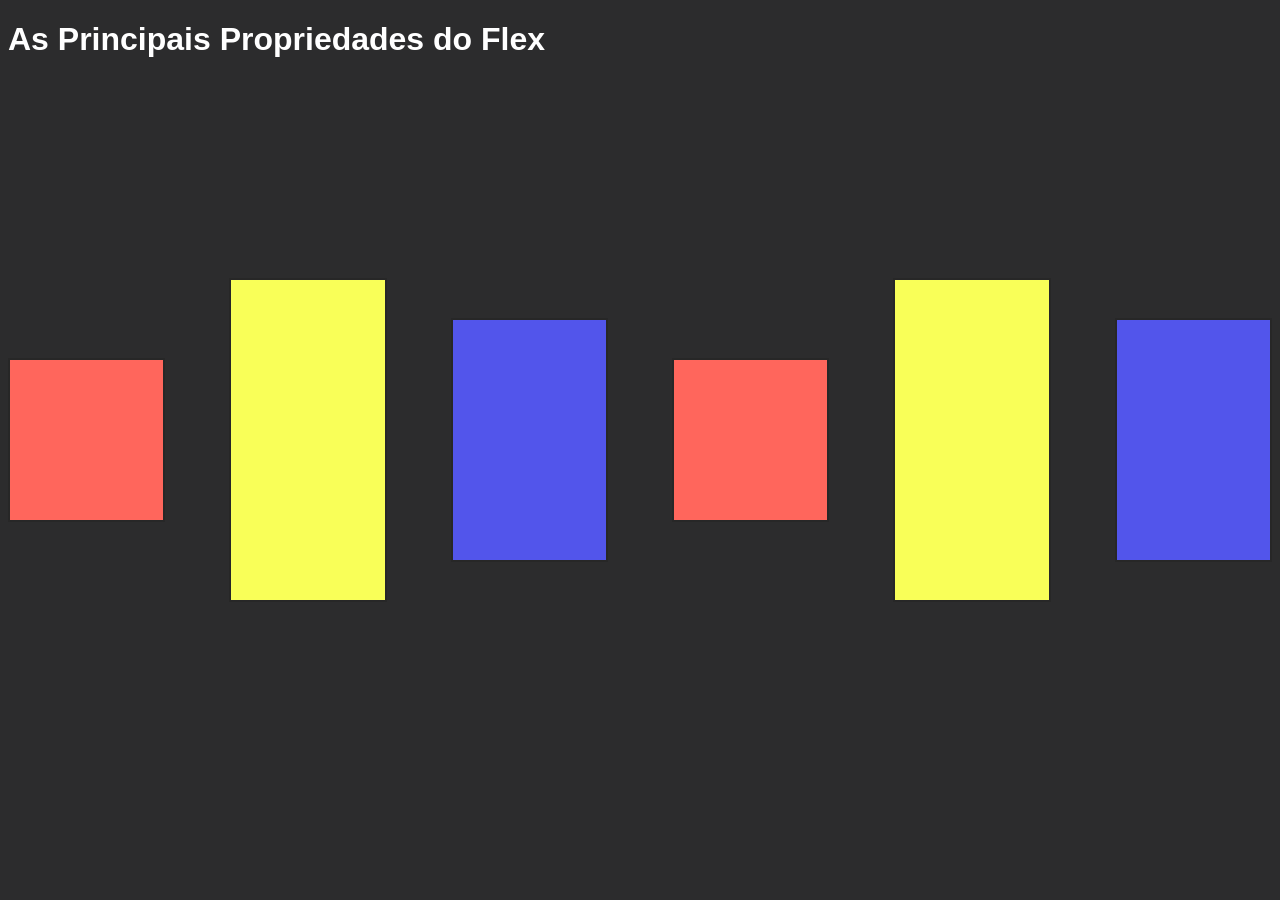
<file: 01-flexbox/index.html>
<!DOCTYPE html><html lang="en">
<head>
  <meta charset="UTF-8">
  <meta name="viewport" content="width=device-width, initial-scale=1.0">
  <title>As Principais Propriedades do Flex</title>
  <link rel="stylesheet" href="style.css">
</head>
<body>
  <main>
    <h1>As Principais Propriedades do Flex</h1>

    <div class="flex-container">
      <div class="box red flex-item"></div>
      <div class="box yellow flex-item"></div>
      <div class="box blue flex-item"></div>
      <div class="box red flex-item"></div>
      <div class="box yellow flex-item"></div>
      <div class="box blue flex-item"></div>
    </div>
  </main>
</body>
</html>
</file>
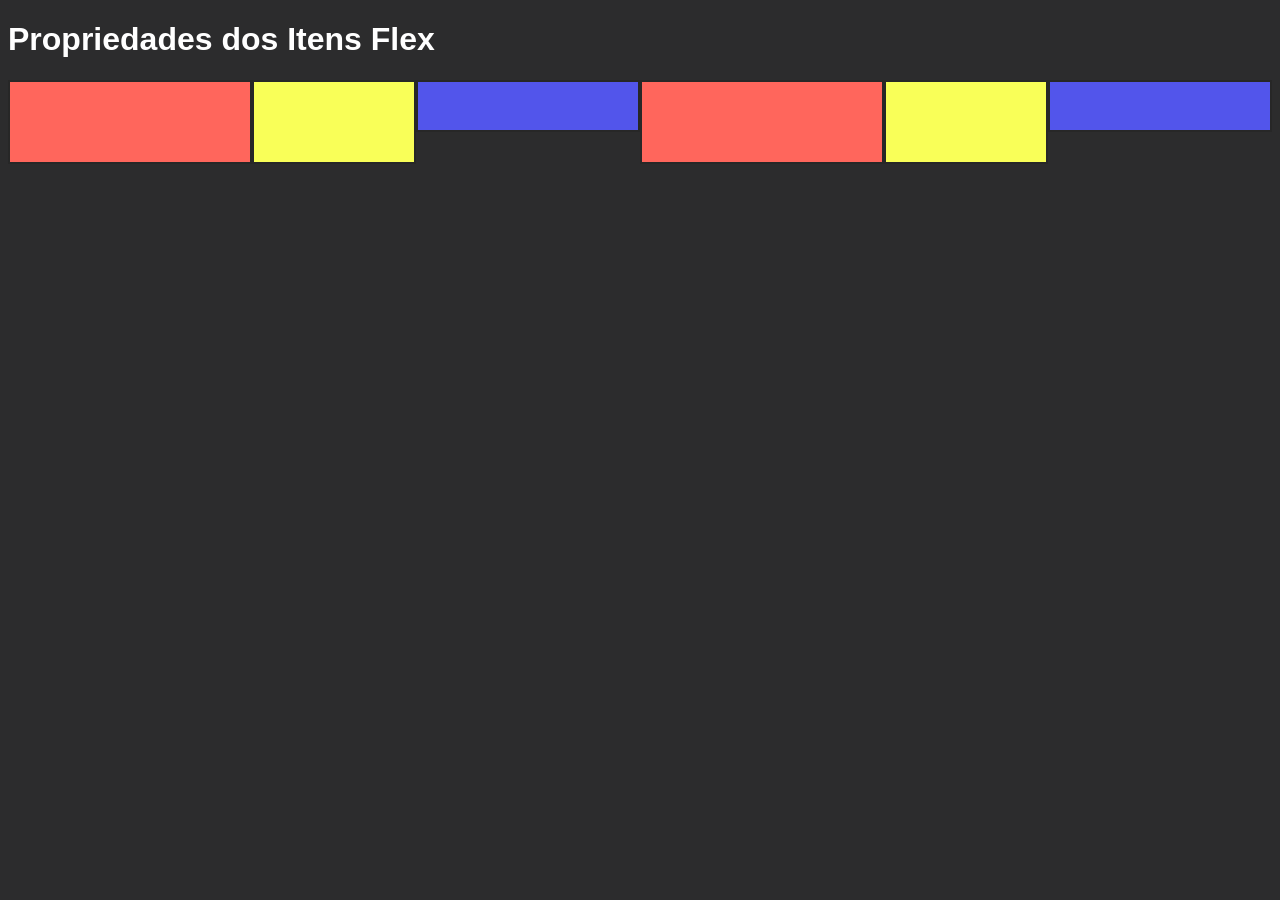
<file: 03-flex-items/index.html>
<!DOCTYPE html><html lang="en">

<head>
  <meta charset="UTF-8">
  <meta name="viewport" content="width=device-width, initial-scale=1.0">
  <title>Propriedades dos Itens Flex</title>
  <link rel="stylesheet" href="style.css">
</head>

<body>
  <main>
    <h1>Propriedades dos Itens Flex</h1>

    <div class="flex-container">
      <div class="box red flex-item"></div>
      <div class="box yellow flex-item"></div>
      <div class="box blue flex-item"></div>
      <div class="box red flex-item"></div>
      <div class="box yellow flex-item"></div>
      <div class="box blue flex-item"></div>
    </div>
  </main>
</body>

</html>
</file>
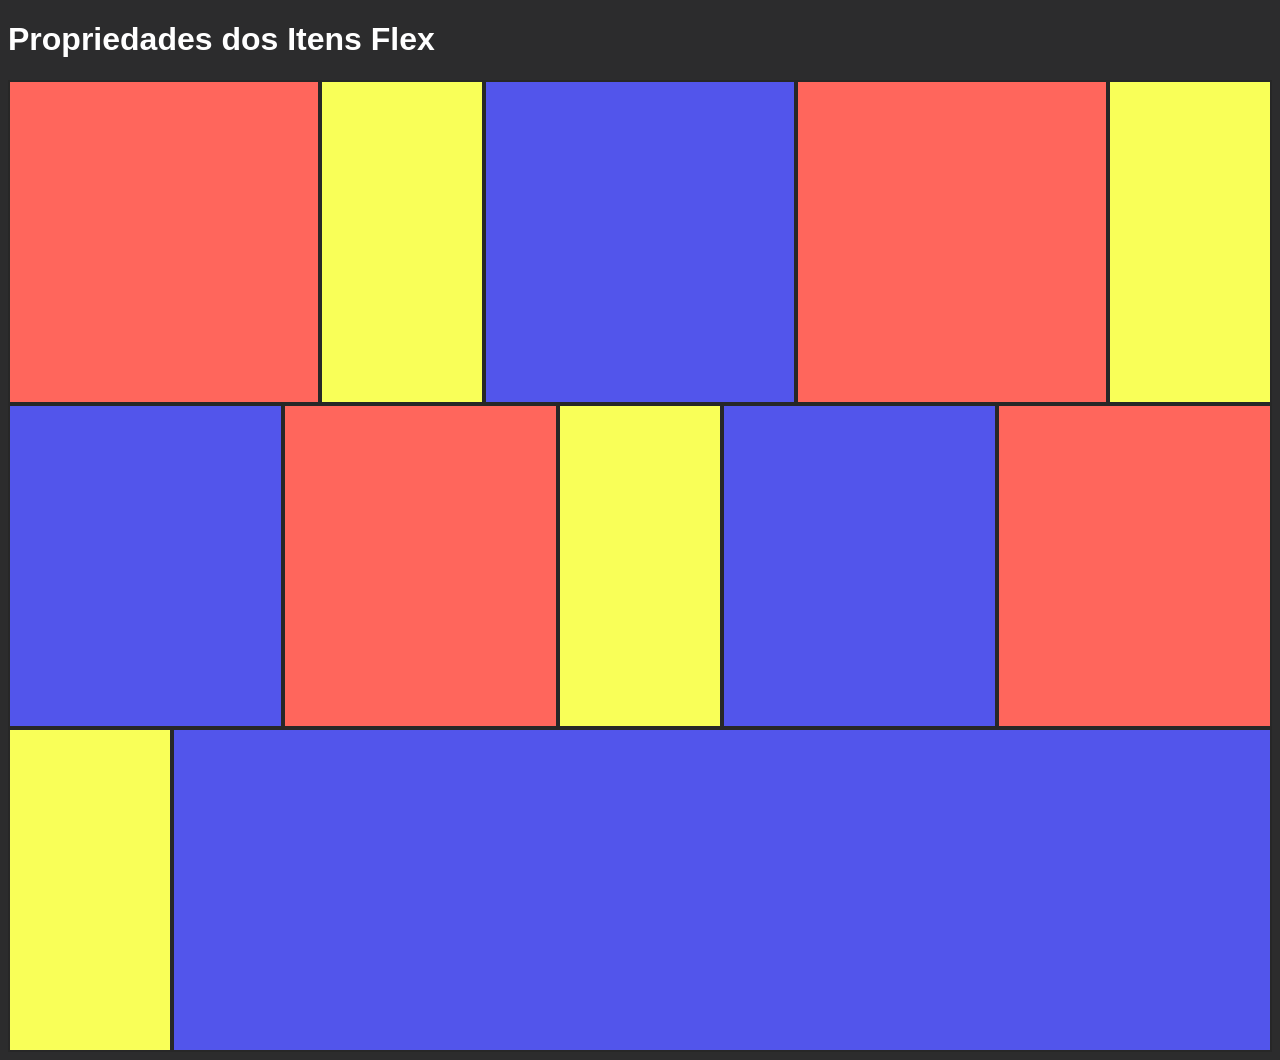
<file: 04-flex-wrap/index.html>
<!DOCTYPE html><html lang="en">

<head>
  <meta charset="UTF-8">
  <meta name="viewport" content="width=device-width, initial-scale=1.0">
  <title>Propriedades dos Itens Flex</title>
  <link rel="stylesheet" href="style.css">
</head>

<body>
  <main>
    <h1>Propriedades dos Itens Flex</h1>

    <div class="flex-container">
      <div class="box red flex-item"></div>
      <div class="box yellow flex-item"></div>
      <div class="box blue flex-item"></div>
      <div class="box red flex-item"></div>
      <div class="box yellow flex-item"></div>
      <div class="box blue flex-item"></div>
      <div class="box red flex-item"></div>
      <div class="box yellow flex-item"></div>
      <div class="box blue flex-item"></div>
      <div class="box red flex-item"></div>
      <div class="box yellow flex-item"></div>
      <div class="box blue flex-item"></div>
    </div>
  </main>
</body>

</html>
</file>
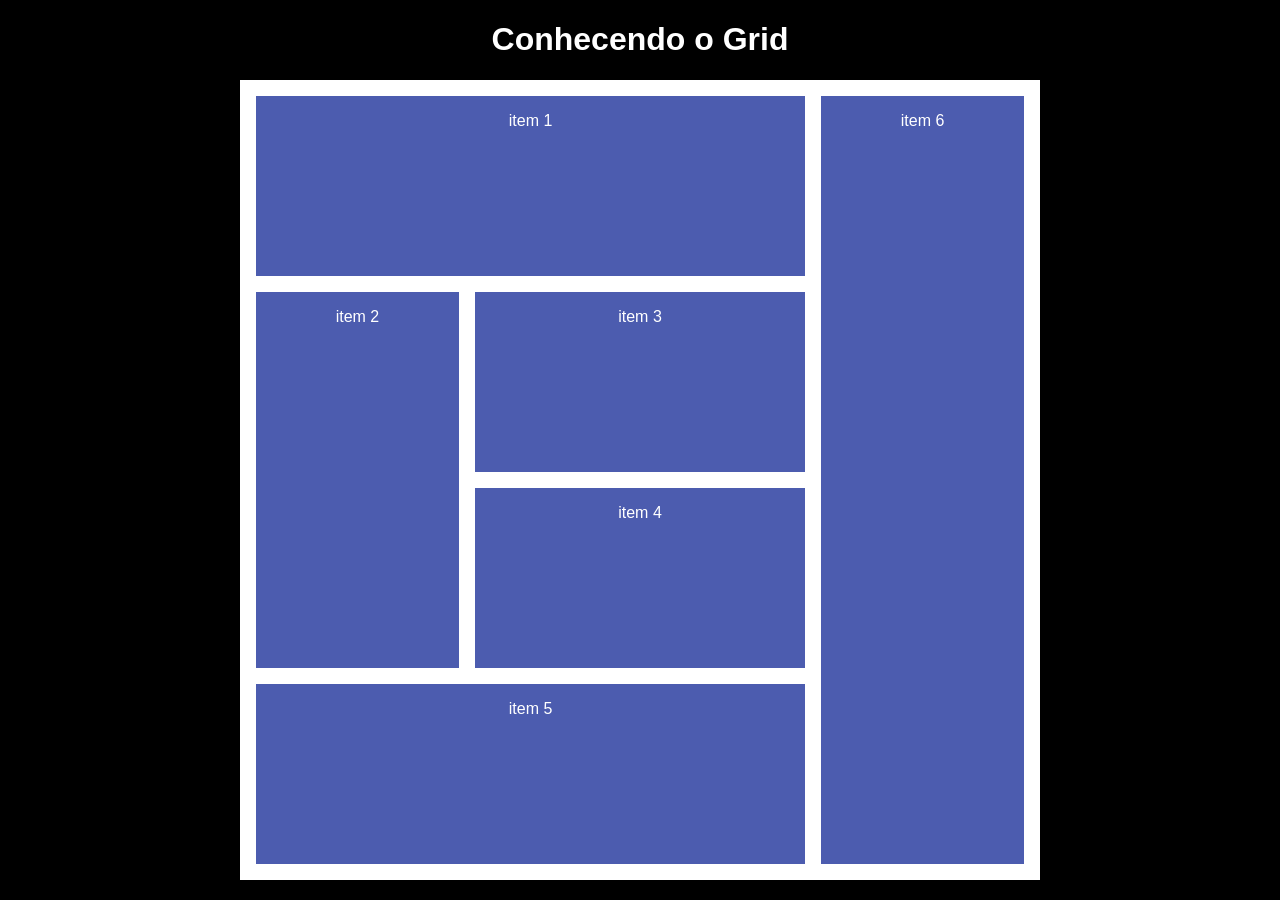
<file: 06-grid/index.html>
<!DOCTYPE html>
<html lang="en">
<head>
    <meta charset="UTF-8">
    <meta name="viewport" content="width=device-width, initial-scale=1.0">
    <title>Conhecendo o Grid</title>
    <link rel="stylesheet" href="style.css">
</head>
<body>
    <h1>Conhecendo o Grid</h1>

    <div class="grid-container">
        <div class="item item1">item 1</div>
        <div class="item item2">item 2</div>
        <div class="item item3">item 3</div>
        <div class="item item4">item 4</div>
        <div class="item item5">item 5</div>
        <div class="item item6">item 6</div>
    </div>
</body>
</html>
</file>
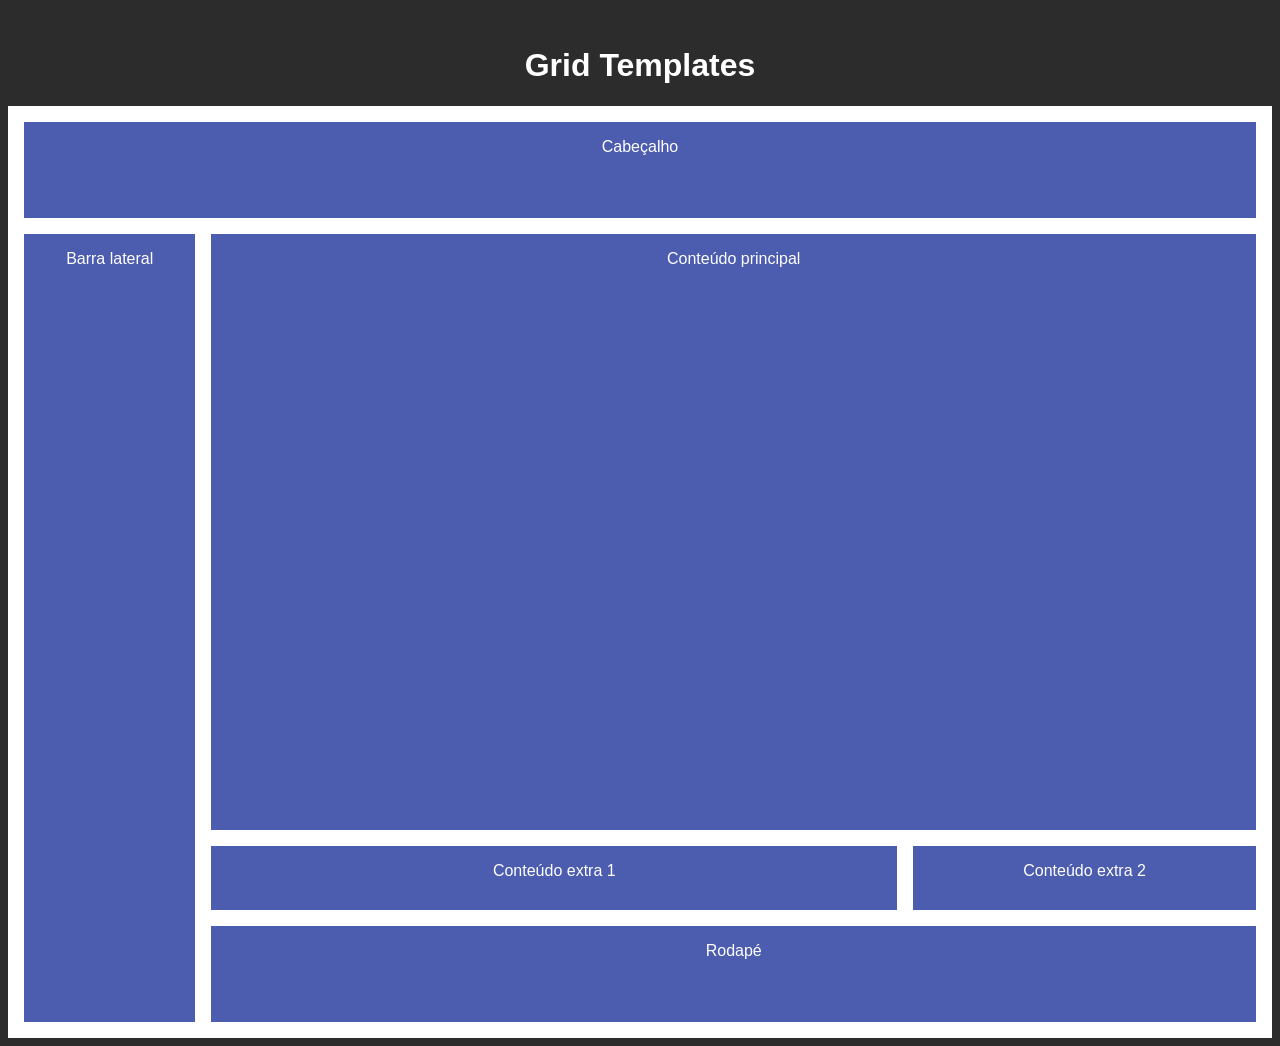
<file: 07-grid-template/index.html>
​<!DOCTYPE html><html lang="en">

<head>
  <meta charset="UTF-8">
  <meta name="viewport" content="width=device-width, initial-scale=1.0">
  <title>Grid Templates</title>
  <link rel="stylesheet" href="style.css">
</head>

<body>
  <h1>Grid Templates</h1>

  <div class="grid-container">
    <div class="grid-item header">Cabeçalho</div>
    <div class="grid-item sidebar">Barra lateral</div>
    <div class="grid-item main">Conteúdo principal</div>
    <div class="grid-item extra">Conteúdo extra 1</div>
    <div class="grid-item extra">Conteúdo extra 2</div>
    <div class="grid-item footer">Rodapé</div>
  </div>
</body>

</html>
</file>
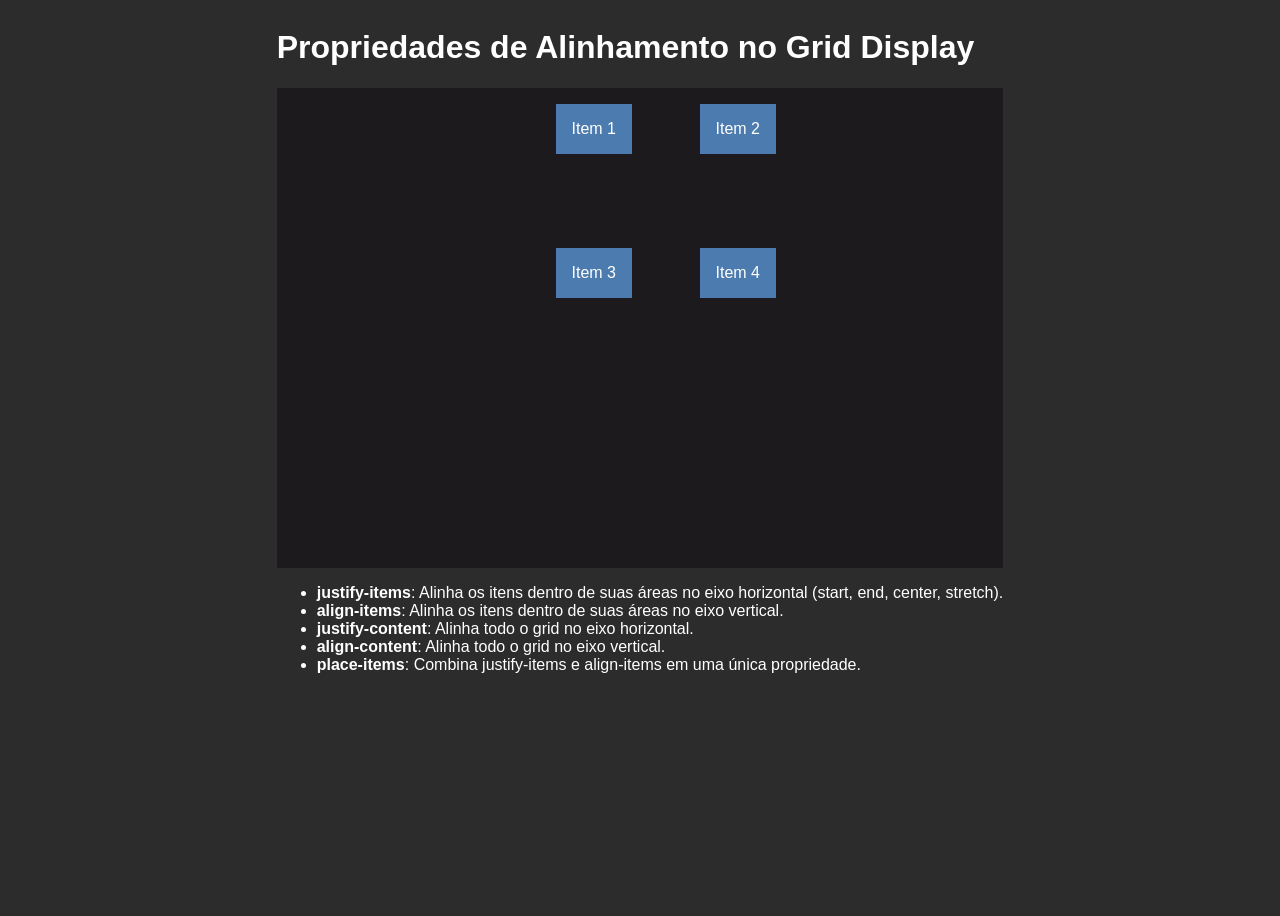
<file: 08-alinhamento-no-grid/index.html>
<!DOCTYPE html><html lang="en">

<head>
  <meta charset="UTF-8">
  <meta name="viewport" content="width=device-width, initial-scale=1.0">
  <title>Alinhamneto no Grid</title>
  <link rel="stylesheet" href="style.css">
</head>

<body>
  <h1>Propriedades de Alinhamento no Grid Display</h1>

  <section class="grid-container">
    <div class="grid-item">Item 1</div>
    <div class="grid-item">Item 2</div>
    <div class="grid-item">Item 3</div>
    <div class="grid-item">Item 4</div>
  </section>

  <section>
    <ul>
      <li><strong>justify-items</strong>: Alinha os itens dentro de suas áreas no eixo horizontal (start, end, center,
        stretch).</li>
      <li><strong>align-items</strong>: Alinha os itens dentro de suas áreas no eixo vertical.</li>
      <li><strong>justify-content</strong>: Alinha todo o grid no eixo horizontal.</li>
      <li><strong>align-content</strong>: Alinha todo o grid no eixo vertical.</li>
      <li><strong>place-items</strong>: Combina justify-items e align-items em uma única propriedade.</li>
    </ul>
  </section>
</body>

</html>
</file>
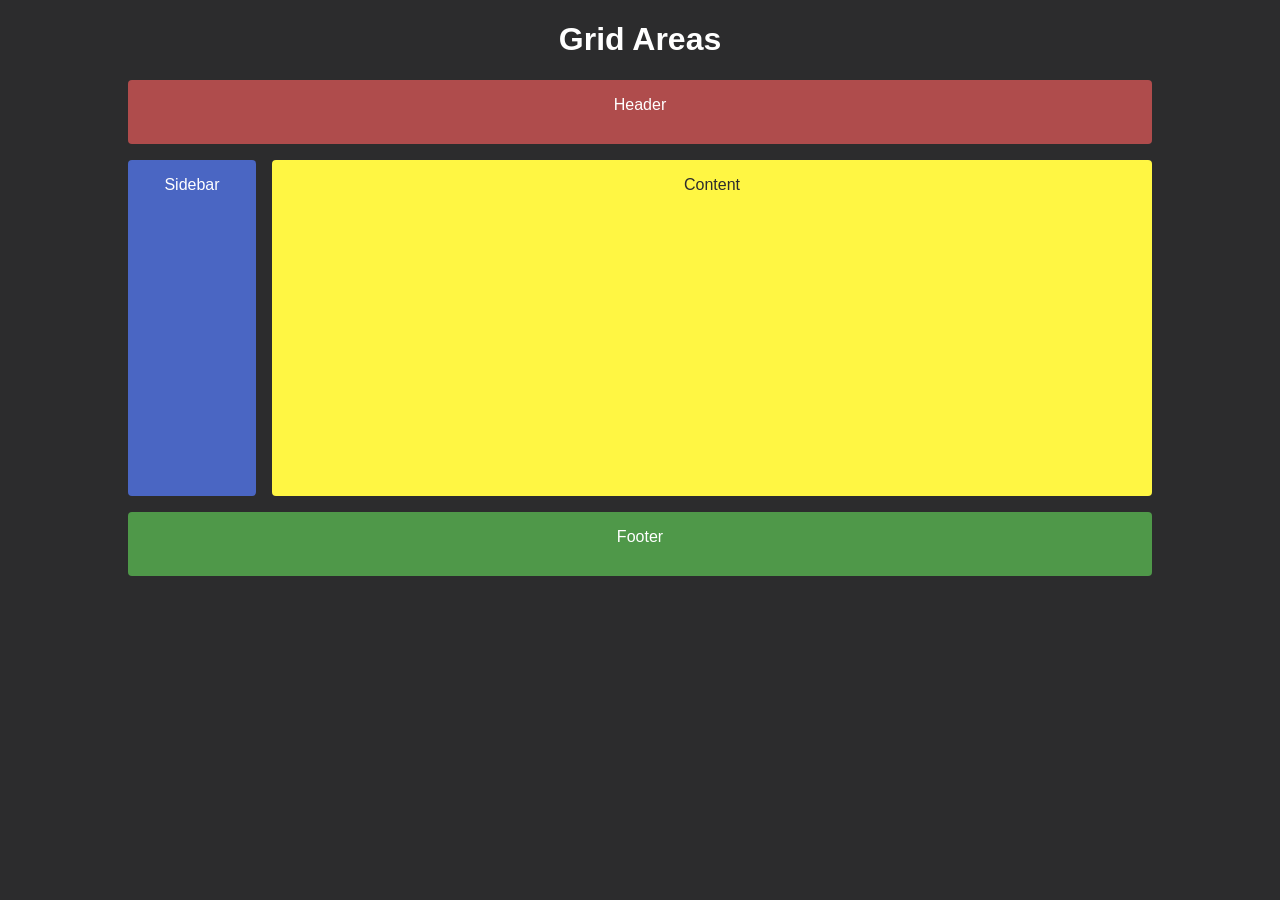
<file: 09-grid-area/index.html>
<!DOCTYPE html><html lang="en">

<head>
  <meta charset="UTF-8">
  <meta name="viewport" content="width=device-width, initial-scale=1.0">
  <title>Grid Areas</title>
  <link rel="stylesheet" href="style.css">
</head>

<body>
  <h1>Grid Areas</h1>

  <section class="grid-container">
    <div class="item header">Header</div>
    <div class="item sidebar">Sidebar</div>
    <div class="item content">Content</div>
    <div class="item footer">Footer</div>
  </section>
</body>

</html>
</file>
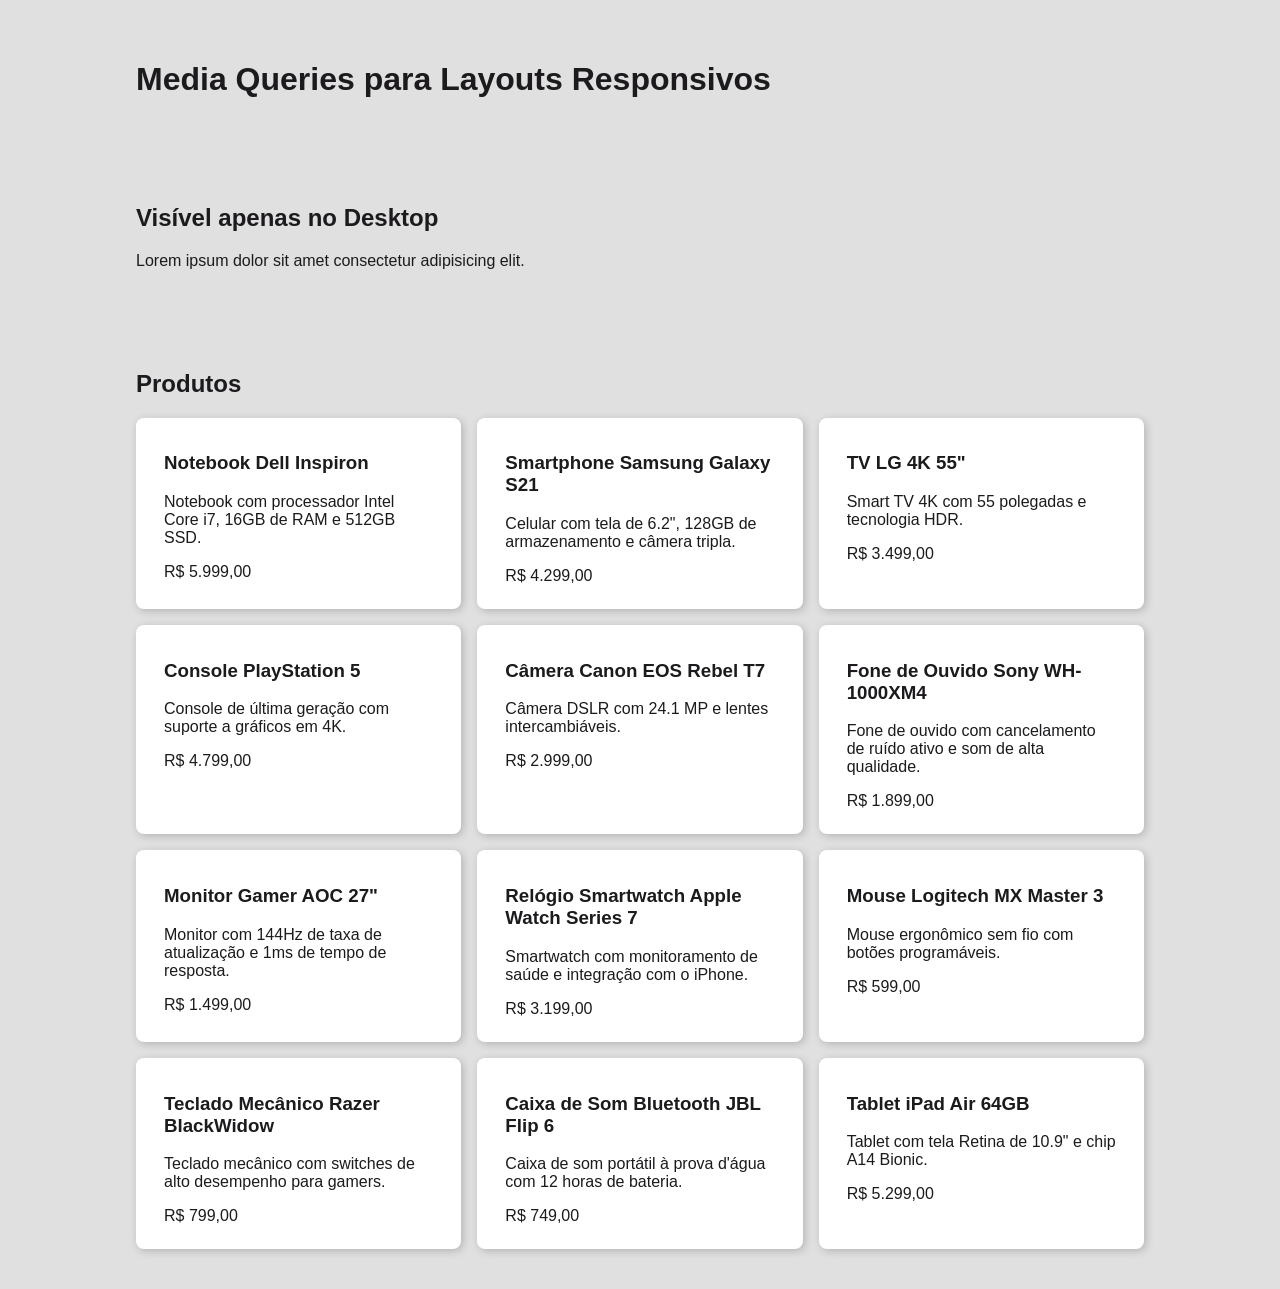
<file: 11-media-queries/index.html>
<!DOCTYPE html><html lang="en">

<head>
  <meta charset="UTF-8">
  <meta name="viewport" content="width=device-width, initial-scale=1.0">
  <title>Media Queries para Layouts Responsivos</title>
  <link rel="stylesheet" href="style.css">
</head>

<body>
  <header>
    <h1>Media Queries para Layouts Responsivos</h1>
  </header>

  <section class="desktop-only">
    <h2>Visível apenas no Desktop</h2>
    <p>Lorem ipsum dolor sit amet consectetur adipisicing elit.</p>
  </section>

  <section class="mobile-only">
    <h2>Visível apenas no Mobile</h2>
    <p>Tenetur beatae amet deleniti odio illo molestiae magnam alias ducimus fugiat!</p>
  </section>

  <section>
    <h2>Produtos</h2>

    <div class="products">

      <div class="product">
        <h3>Notebook Dell Inspiron</h3>
        <p>Notebook com processador Intel Core i7, 16GB de RAM e 512GB SSD.</p>
        <div>R$ 5.999,00</div>
      </div>

      <div class="product">
        <h3>Smartphone Samsung Galaxy S21</h3>
        <p>Celular com tela de 6.2", 128GB de armazenamento e câmera tripla.</p>
        <div>R$ 4.299,00</div>
      </div>

      <div class="product">
        <h3>TV LG 4K 55"</h3>
        <p>Smart TV 4K com 55 polegadas e tecnologia HDR.</p>
        <div>R$ 3.499,00</div>
      </div>

      <div class="product">
        <h3>Console PlayStation 5</h3>
        <p>Console de última geração com suporte a gráficos em 4K.</p>
        <div>R$ 4.799,00</div>
      </div>

      <div class="product">
        <h3>Câmera Canon EOS Rebel T7</h3>
        <p>Câmera DSLR com 24.1 MP e lentes intercambiáveis.</p>
        <div>R$ 2.999,00</div>
      </div>

      <div class="product">
        <h3>Fone de Ouvido Sony WH-1000XM4</h3>
        <p>Fone de ouvido com cancelamento de ruído ativo e som de alta qualidade.</p>
        <div>R$ 1.899,00</div>
      </div>

      <div class="product">
        <h3>Monitor Gamer AOC 27"</h3>
        <p>Monitor com 144Hz de taxa de atualização e 1ms de tempo de resposta.</p>
        <div>R$ 1.499,00</div>
      </div>

      <div class="product">
        <h3>Relógio Smartwatch Apple Watch Series 7</h3>
        <p>Smartwatch com monitoramento de saúde e integração com o iPhone.</p>
        <div>R$ 3.199,00</div>
      </div>

      <div class="product">
        <h3>Mouse Logitech MX Master 3</h3>
        <p>Mouse ergonômico sem fio com botões programáveis.</p>
        <div>R$ 599,00</div>
      </div>

      <div class="product">
        <h3>Teclado Mecânico Razer BlackWidow</h3>
        <p>Teclado mecânico com switches de alto desempenho para gamers.</p>
        <div>R$ 799,00</div>
      </div>

      <div class="product">
        <h3>Caixa de Som Bluetooth JBL Flip 6</h3>
        <p>Caixa de som portátil à prova d'água com 12 horas de bateria.</p>
        <div>R$ 749,00</div>
      </div>

      <div class="product">
        <h3>Tablet iPad Air 64GB</h3>
        <p>Tablet com tela Retina de 10.9" e chip A14 Bionic.</p>
        <div>R$ 5.299,00</div>
      </div>

    </div>
  </section>

</body>

</html>
</file>
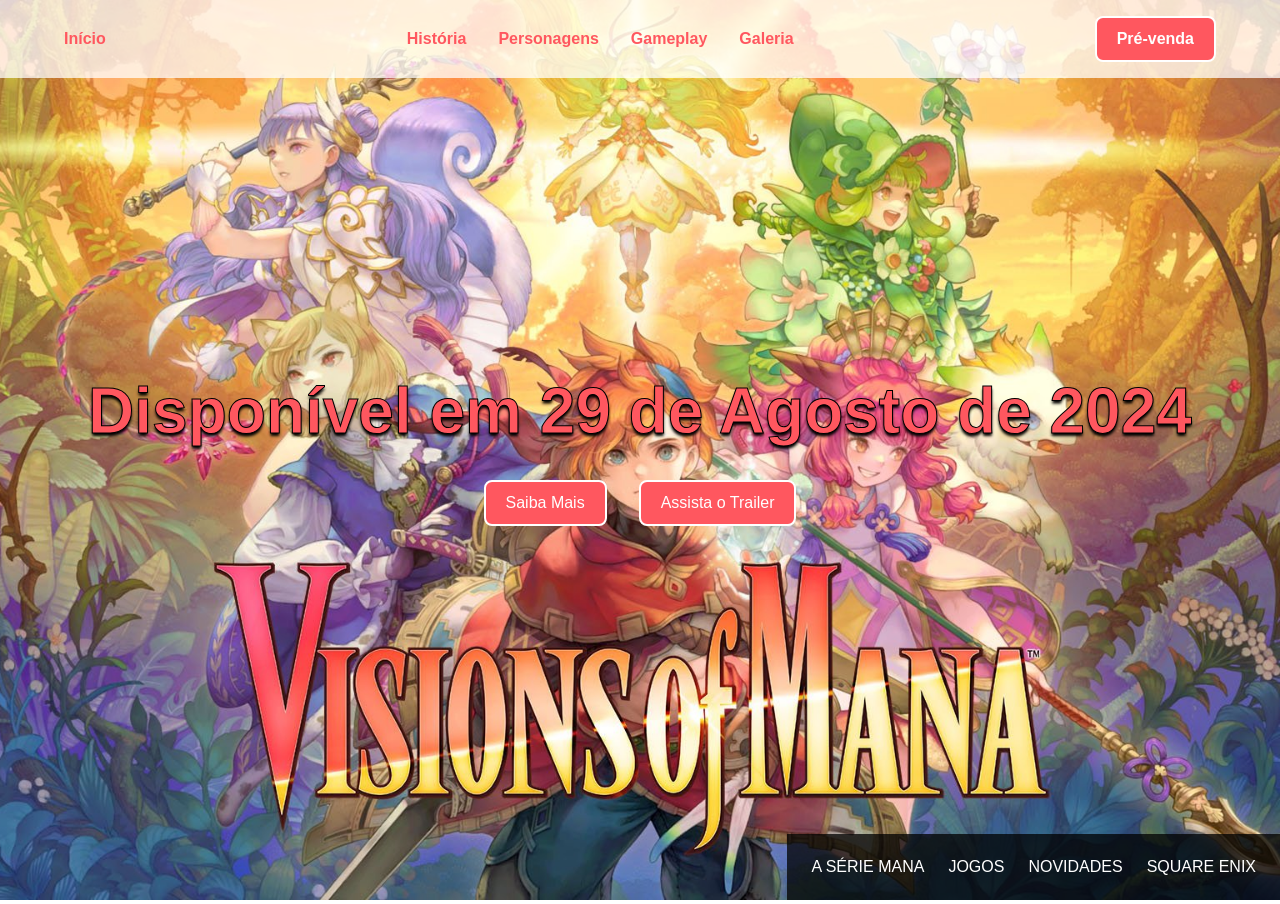
<file: exercicio-01/index.html>
<!DOCTYPE html>
<html lang="en">

<head>
  <meta charset="UTF-8">
  <meta name="viewport" content="width=device-width, initial-scale=1.0">
  <title>Visions of Mana</title>
  <link rel="stylesheet" href="style.css">
</head>

<body>
  <header>
    <a href="#">Início</a>
    <nav>
      <a href="#">História</a>
      <a href="#">Personagens</a>
      <a href="#">Gameplay</a>
      <a href="#">Galeria</a>
    </nav>
    <div class="call-to-action">
      <a href="#">Pré-venda</a>
    </div>
  </header>

  <main>
    <h2>Disponível em 29 de Agosto de 2024</h2>
    <div class="call-to-action">
      <a href="#">Saiba Mais</a>
      <a href="https://www.youtube.com/watch?v=9biJipMQ-9Y" target="_blank">Assista o Trailer</a>
    </div>
  </main>

  <img class="bg-img" src="images/1.jpg" alt="">


  <footer>
    <nav>
      <a href="#">Square Enix</a>
      <a href="#">Novidades</a>
      <a href="#">Jogos</a>
      <a href="#">A Série Mana</a>
    </nav>
  </footer>
</body>

</html>
</file>
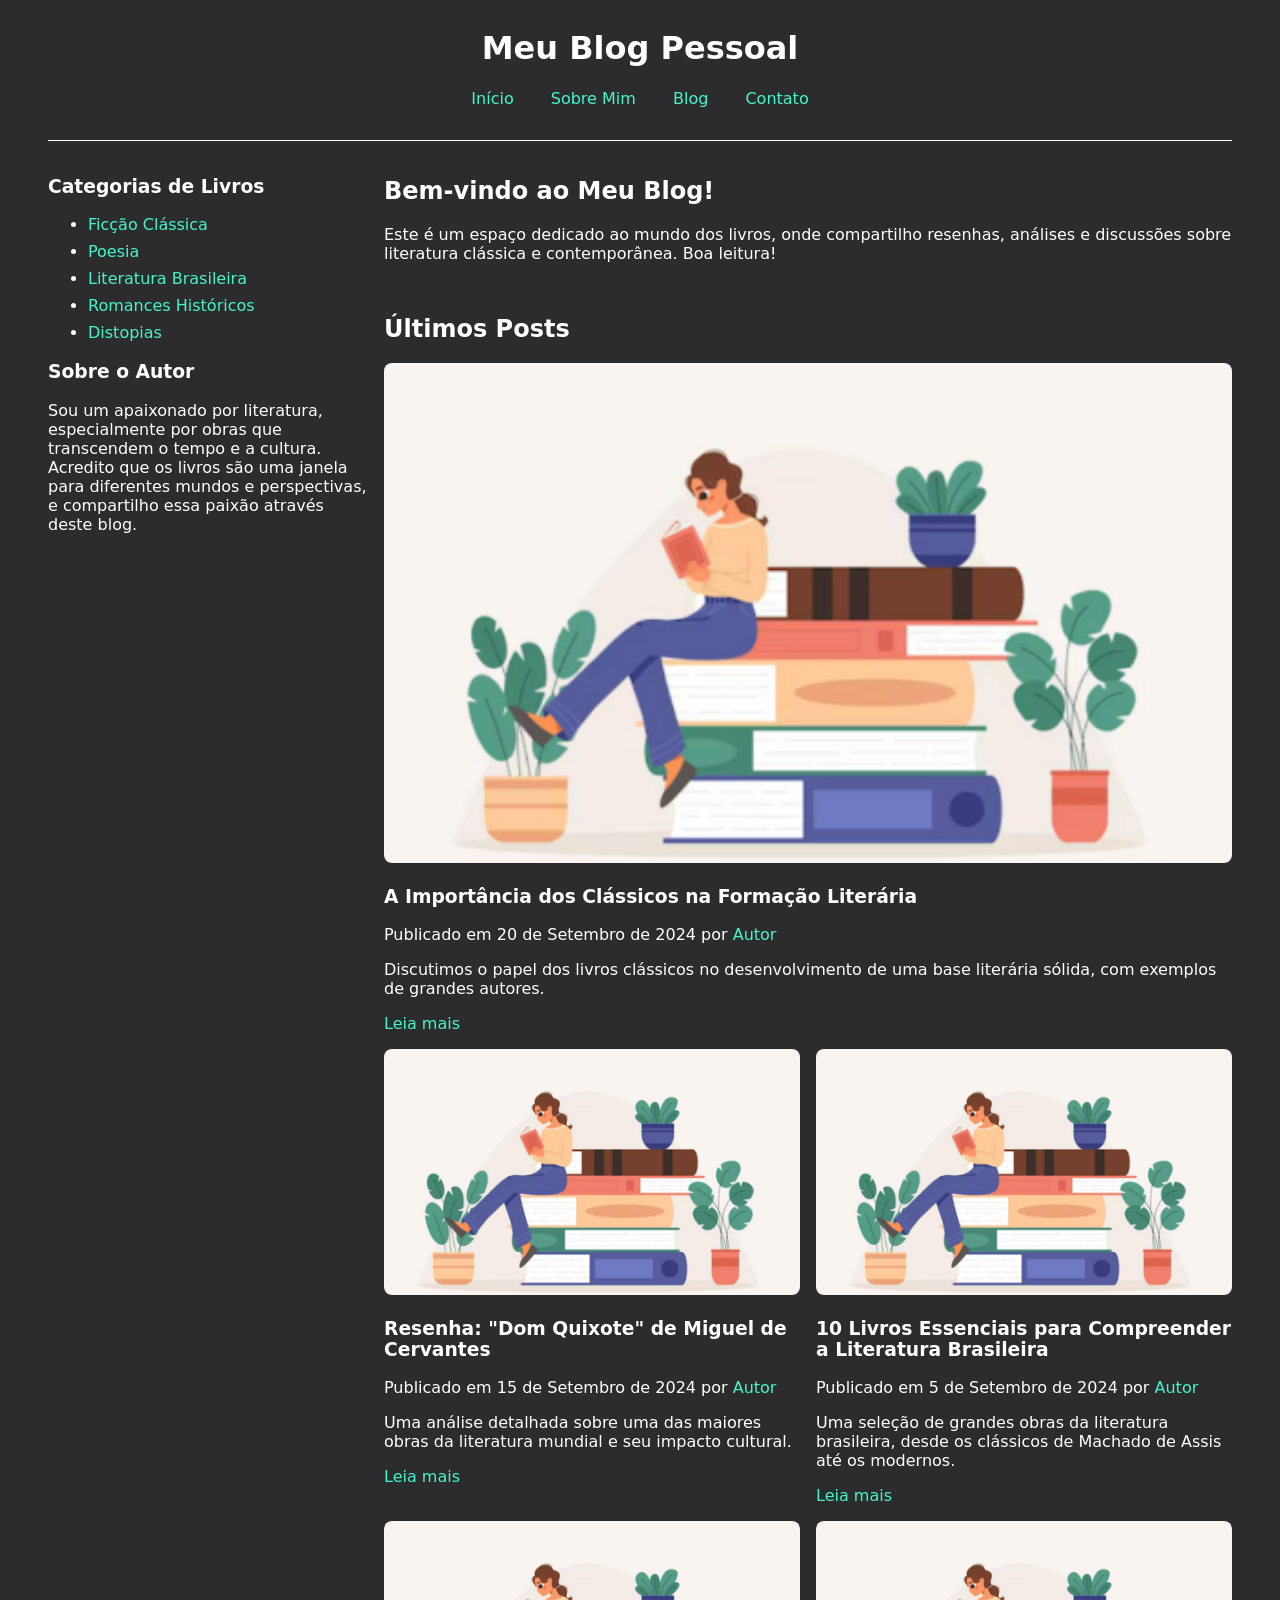
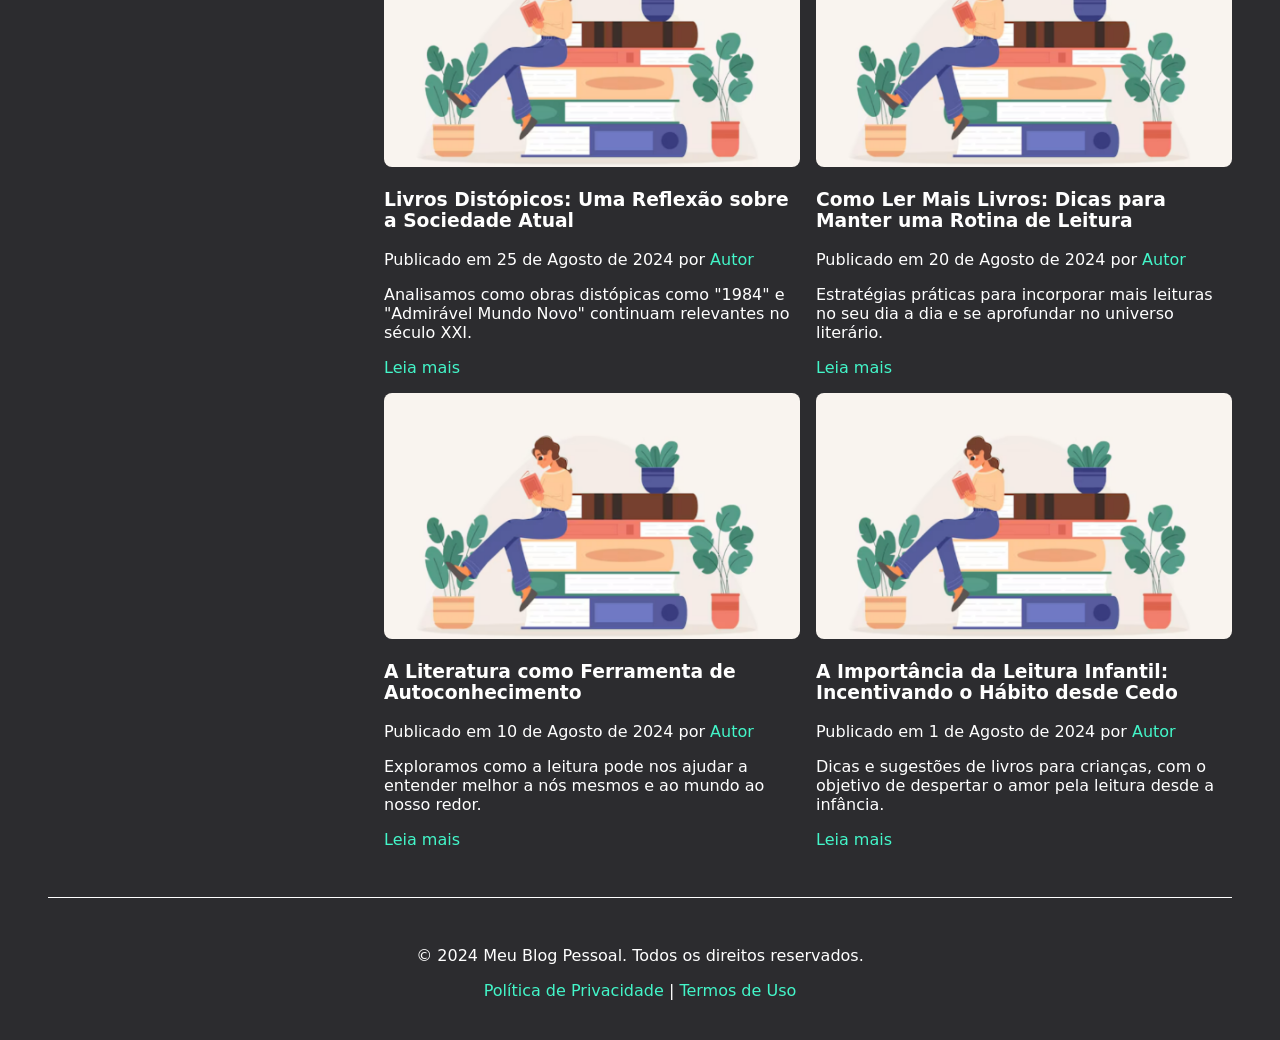
<file: exercicio-03/index.html>
<!DOCTYPE html>
<html lang="en">

<head>
  <meta charset="UTF-8">
  <meta name="viewport" content="width=device-width, initial-scale=1.0">
  <title>Meu Blog Pessoal</title>
  <link rel="stylesheet" href="style.css">
</head>

<body>
  <div class="page-container">
    <header>
      <h1>Meu Blog Pessoal</h1>
      <nav>
        <a href="#">Início</a>
        <a href="#">Sobre Mim</a>
        <a href="#">Blog</a>
        <a href="#">Contato</a>
      </nav>
    </header>

    <section class="intro">
      <h2>Bem-vindo ao Meu Blog!</h2>
      <p>Este é um espaço dedicado ao mundo dos livros, onde compartilho resenhas, análises e discussões sobre
        literatura clássica e contemporânea. Boa leitura!</p>
      </p>
    </section>

    <main>
      <h2>Últimos Posts</h2>
      <div class="blog-posts">
        <article class="post">
          <img src="./img-ex03.png" alt="Imagem do post">
          <h3>A Importância dos Clássicos na Formação Literária</h3>
          <p class="post-meta">Publicado em 20 de Setembro de 2024 por <a href="#">Autor</a></p>
          <p class="post-excerpt">Discutimos o papel dos livros clássicos no desenvolvimento de uma base literária
            sólida,
            com exemplos de grandes autores.</p>
          <a href="#" class="read-more">Leia mais</a>
        </article>

        <article class="post">
          <img src="./img-ex03.png" alt="Imagem do post">
          <h3>Resenha: "Dom Quixote" de Miguel de Cervantes</h3>
          <p class="post-meta">Publicado em 15 de Setembro de 2024 por <a href="#">Autor</a></p>
          <p class="post-excerpt">Uma análise detalhada sobre uma das maiores obras da literatura mundial e seu impacto
            cultural.</p>
          <a href="#" class="read-more">Leia mais</a>
        </article>

        <article class="post">
          <img src="./img-ex03.png" alt="Imagem do post">
          <h3>10 Livros Essenciais para Compreender a Literatura Brasileira</h3>
          <p class="post-meta">Publicado em 5 de Setembro de 2024 por <a href="#">Autor</a></p>
          <p class="post-excerpt">Uma seleção de grandes obras da literatura brasileira, desde os clássicos de Machado
            de
            Assis até os modernos.</p>
          <a href="#" class="read-more">Leia mais</a>
        </article>

        <article class="post">
          <img src="./img-ex03.png" alt="Imagem do post">
          <h3>Livros Distópicos: Uma Reflexão sobre a Sociedade Atual</h3>
          <p class="post-meta">Publicado em 25 de Agosto de 2024 por <a href="#">Autor</a></p>
          <p class="post-excerpt">Analisamos como obras distópicas como "1984" e "Admirável Mundo Novo" continuam
            relevantes no século XXI.</p>
          <a href="#" class="read-more">Leia mais</a>
        </article>

        <article class="post">
          <img src="./img-ex03.png" alt="Imagem do post">
          <h3>Como Ler Mais Livros: Dicas para Manter uma Rotina de Leitura</h3>
          <p class="post-meta">Publicado em 20 de Agosto de 2024 por <a href="#">Autor</a></p>
          <p class="post-excerpt">Estratégias práticas para incorporar mais leituras no seu dia a dia e se aprofundar no
            universo literário.</p>
          <a href="#" class="read-more">Leia mais</a>
        </article>

        <article class="post">
          <img src="./img-ex03.png" alt="Imagem do post">
          <h3>A Literatura como Ferramenta de Autoconhecimento</h3>
          <p class="post-meta">Publicado em 10 de Agosto de 2024 por <a href="#">Autor</a></p>
          <p class="post-excerpt">Exploramos como a leitura pode nos ajudar a entender melhor a nós mesmos e ao mundo ao
            nosso redor.</p>
          <a href="#" class="read-more">Leia mais</a>
        </article>

        <article class="post">
          <img src="./img-ex03.png" alt="Imagem do post">
          <h3>A Importância da Leitura Infantil: Incentivando o Hábito desde Cedo</h3>
          <p class="post-meta">Publicado em 1 de Agosto de 2024 por <a href="#">Autor</a></p>
          <p class="post-excerpt">Dicas e sugestões de livros para crianças, com o objetivo de despertar o amor pela
            leitura desde a infância.</p>
          <a href="#" class="read-more">Leia mais</a>
        </article>

      </div>
    </main>

    <aside class="sidebar">
      <section class="widget">
        <h3>Categorias de Livros</h3>
        <ul>
          <li><a href="#">Ficção Clássica</a></li>
          <li><a href="#">Poesia</a></li>
          <li><a href="#">Literatura Brasileira</a></li>
          <li><a href="#">Romances Históricos</a></li>
          <li><a href="#">Distopias</a></li>
        </ul>
      </section>

      <section class="widget">
        <h3>Sobre o Autor</h3>
        <p>Sou um apaixonado por literatura, especialmente por obras que transcendem o tempo e a cultura. Acredito que
          os
          livros são uma janela para diferentes mundos e perspectivas, e compartilho essa paixão através deste blog.</p>
      </section>
    </aside>

    <footer>
      <div class="container">
        <p>© 2024 Meu Blog Pessoal. Todos os direitos reservados.</p>
        <p><a href="#">Política de Privacidade</a> | <a href="#">Termos de Uso</a></p>
      </div>
    </footer>
  </div>
</body>
</file>
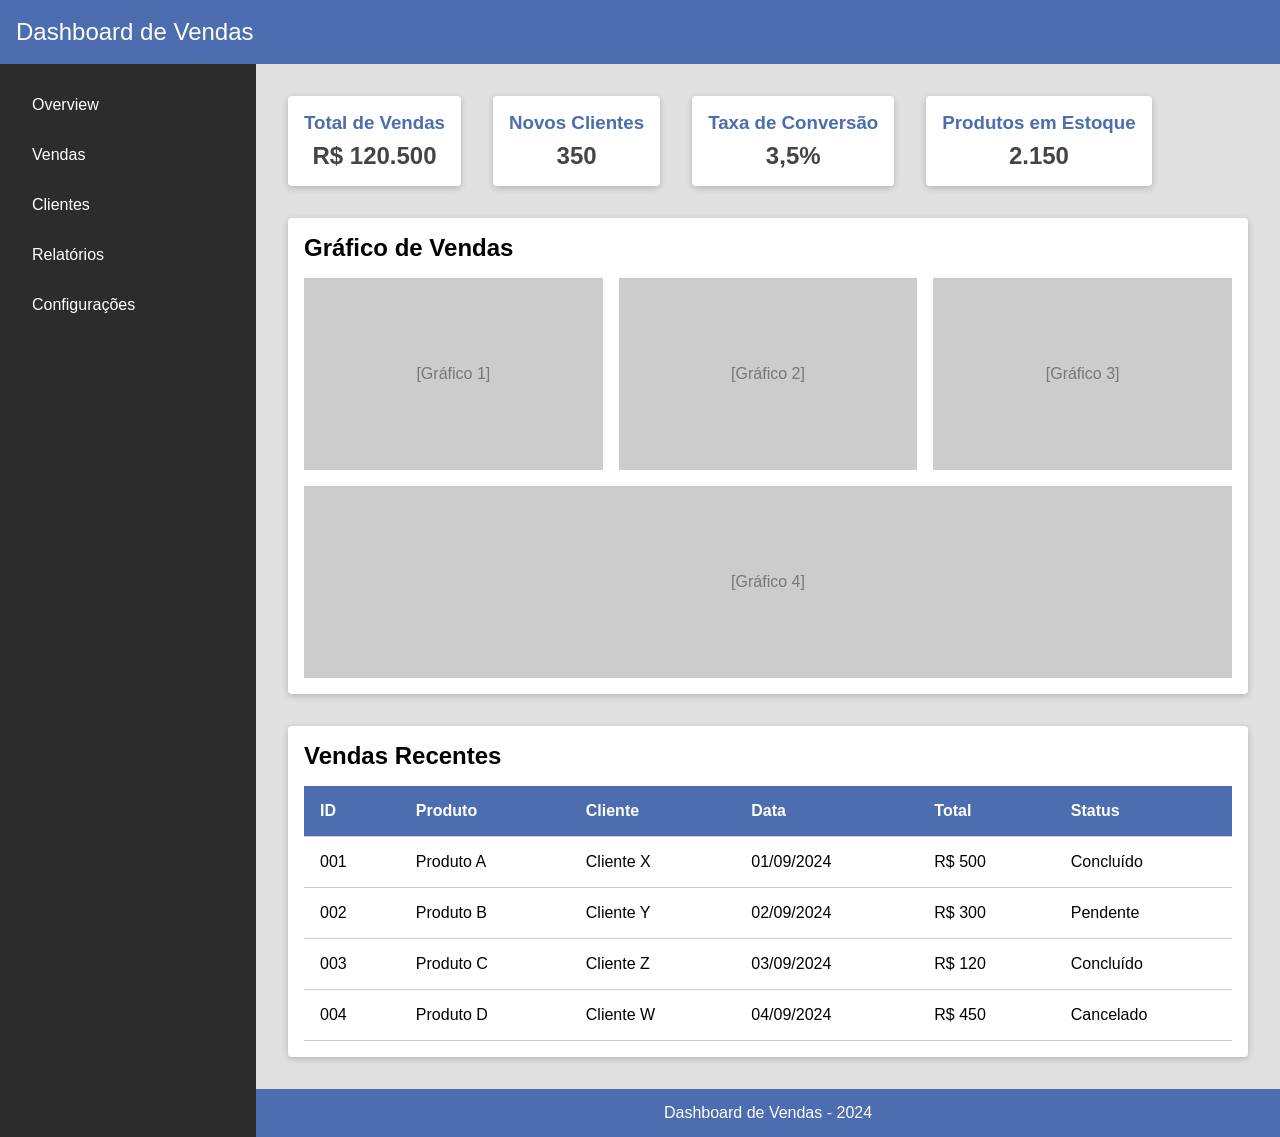
<file: exercicio-04/index.html>
<!DOCTYPE html>
<html lang="pt-BR">

<head>
  <meta charset="UTF-8">
  <meta name="viewport" content="width=device-width, initial-scale=1.0">
  <title>Dashboard</title>
  <link rel="stylesheet" href="style.css">
</head>

<body>

  <header>
    Dashboard de Vendas
  </header>

  <nav class="sidebar">
    <ul>
      <li><a href="#">Overview</a></li>
      <li><a href="#">Vendas</a></li>
      <li><a href="#">Clientes</a></li>
      <li><a href="#">Relatórios</a></li>
      <li><a href="#">Configurações</a></li>
    </ul>
  </nav>

  <main class="content">
    <section class="stats-section">
      <div class="card">
        <h3>Total de Vendas</h3>
        <p>R$ 120.500</p>
      </div>
      <div class="card">
        <h3>Novos Clientes</h3>
        <p>350</p>
      </div>
      <div class="card">
        <h3>Taxa de Conversão</h3>
        <p>3,5%</p>
      </div>
      <div class="card">
        <h3>Produtos em Estoque</h3>
        <p>2.150</p>
      </div>
    </section>

    <section class="chart-section">
      <h2>Gráfico de Vendas</h2>
      <div class="charts">
        <div id="chart1" class="chart-placeholder">[Gráfico 1]</div>
        <div id="chart2" class="chart-placeholder">[Gráfico 2]</div>
        <div id="chart3" class="chart-placeholder">[Gráfico 3]</div>
        <div id="chart4" class="chart-placeholder">[Gráfico 4]</div>
      </div>
    </section>

    <section class="table-section">
      <h2>Vendas Recentes</h2>
      <table>
        <thead>
          <tr>
            <th>ID</th>
            <th>Produto</th>
            <th>Cliente</th>
            <th>Data</th>
            <th>Total</th>
            <th>Status</th>
          </tr>
        </thead>
        <tbody>
          <tr>
            <td>001</td>
            <td>Produto A</td>
            <td>Cliente X</td>
            <td>01/09/2024</td>
            <td>R$ 500</td>
            <td>Concluído</td>
          </tr>
          <tr>
            <td>002</td>
            <td>Produto B</td>
            <td>Cliente Y</td>
            <td>02/09/2024</td>
            <td>R$ 300</td>
            <td>Pendente</td>
          </tr>
          <tr>
            <td>003</td>
            <td>Produto C</td>
            <td>Cliente Z</td>
            <td>03/09/2024</td>
            <td>R$ 120</td>
            <td>Concluído</td>
          </tr>
          <tr>
            <td>004</td>
            <td>Produto D</td>
            <td>Cliente W</td>
            <td>04/09/2024</td>
            <td>R$ 450</td>
            <td>Cancelado</td>
          </tr>
        </tbody>
      </table>
    </section>
  </main>

  <footer>
    <p>Dashboard de Vendas - 2024</p>
  </footer>

</body>

</html>
</file>
<file: 01-flexbox/style.css>
body {
    background-color: #2c2c2d;
    color: #fff;
    font-family: Arial, Helvetica, sans-serif;
}

.flex-container {
  display: flex;
  flex-direction: row;

  justify-content: center;
  align-items: center;

  gap: 4rem;

  min-height: 80vh;
}

.box {
  background-color: #4547c7;
  border: 2px solid #272727;
  height: 10rem;
  width: 10rem;
}

.box.red {
  background-color: #ff665c;
}

.box.yellow {
  background-color: #f9ff58;
  height: 20rem;
}

.box.blue {
  background-color: #5255eb;
  height: 15rem;
}
</file>
<file: 03-flex-items/style.css>
body {
  background-color: #2c2c2d;
  color: #fff;
  font-family: sans-serif;
}

.flex-container {
  display: flex;

  /* as propriedades são baseadas na direção, ao mudar a direção o comportamento também muda */
  /* flex-direction: column; */
  /* height: 32rem; */
}

.flex-item {
  width: 10rem;
  /* flex-grow flex-shrink flex-basis */
}

.box.red {
  flex-shrink: 1;
  flex-basis: 15rem;
}

.box.yellow {
  flex-grow: 0; /* valor padrão */
  flex-shrink: 1; /* valor padrão */
}

.box.blue {
  flex: 1 0 10rem;
}

/* Estilos auxiliares */

.box {
  background-color: #4547c7;
  border: 2px solid #272727;
}

.box.red {
  background-color: #ff665c;
}

.box.yellow {
  background-color: #f9ff58;
  height: 5rem;
}

.box.blue {
  background-color: #5255eb;
  height: 3rem;
}
</file>
<file: 04-flex-wrap/style.css>
body {
  background-color: #2c2c2d;
  color: #fff;
  font-family: sans-serif;
}

.flex-container {
  display: flex;
  flex-wrap: wrap;
}

.flex-item {
  flex-grow: 1;
  flex-shrink: 1;
  flex-basis: 15rem;
}

.box.yellow {
  flex: 0 1;
}

/* Estilos auxiliares */

.box {
  background-color: #4547c7;
  border: 2px solid #272727;
  min-height: 10rem;
  min-width: 10rem;
}

.box.red {
  background-color: #ff665c;
}

.box.yellow {
  background-color: #f9ff58;
  height: 20rem;
}

.box.blue {
  background-color: #5255eb;
  height: 20rem;
}
</file>
<file: 06-grid/style.css>
body {
    background-color: #000000;
    color: #fff;
    font-family: sans-serif;
    text-align: center;
}

.grid-container {
    background-color: #fff;
    height: 48rem;
    width: 48rem;
    margin: 0 auto;
    padding: 1rem;
    display: grid;
    gap: 1rem;
}

.item {
    background-color: #4c5caf;
    padding: 1rem;
}

.item1 {
    grid-column: 1 / 4;
    grid-row: 1;
}

.item2 {
    grid-column: 1;
    grid-row: 2 / 4;
}

.item3 {
    grid-column: 2 / 4;
    grid-row: 2;
 }

.item4 {
    grid-column: 2 / 4;
    grid-row: 3;
}

.item5 {
    grid-column: 1 / 4;
    grid-row: 4;
}

.item6 {
    grid-column: 4;
    grid-row: 1 / 5;
}
</file>
<file: 07-grid-template/style.css>
body {
  background-color: #2c2c2d;
  color: #fff;
  font-family: sans-serif;
  text-align: center;
}

.grid-container {
  background-color: #fff;
  min-height: 100vh;
  padding: 1rem;
  /* ativa o grid display */
  display: grid;
  gap: 1rem;

  /* Definindo as colunas e as linhas usando grid-template */

  /* 3 colunas: a primeira tem 1 parte, a segunda 4 partes e a terceira 2 partes */
  /* grid-template-columns: 20rem 60rem 10rem; */
  grid-template-columns: 1fr 4fr 2fr;
  /* grid-template-columns: repeat(6, 1fr); */
  /* grid-template-columns: minmax(8rem, 16rem) minmax(12rem, 1fr) minmax(4rem, 16rem); */

	/* 4 linhas: a primeira tem 6rem, a segunda 1 parte, a terceira 4 rem e a quarta 6 rem */
  grid-template-rows: 6rem 1fr 4rem 6rem;
}

.grid-item {
  background-color: #4c5caf;
  padding: 1rem;
}

.header {
  grid-column: 1 / 4;
  grid-row: 1;
}

.sidebar {
  grid-column: 1;
  grid-row: span 3;
}

.main {
  grid-column: 2 / 4;
  grid-row: 2;
}

.footer {
  grid-column: 2 / 4;
  grid-row: 4;
}
</file>
<file: 08-alinhamento-no-grid/style.css>
body {
  background-color: #2c2c2d;
  color: #fff;
  font-family: Arial, sans-serif;

  display: grid;
  place-content: start center;
  min-height: 100vh;
}

.grid-container {
  background-color: #1c1a1d;
  padding: 1rem;
  height: 28rem;

  display: grid;
  gap: 1rem;
  grid-template-columns: 8rem 8rem;
  grid-template-rows: 8rem 8rem;

  align-content: start;
  align-items: start;
  justify-content: center;
  justify-items: end;
}

.grid-item {
  background-color: #4c7caf;
  padding: 1rem;
}
</file>
<file: 09-grid-area/style.css>
body {
  background-color: #2c2c2d;
  color: #fff;
  font-family: Arial, sans-serif;
  text-align: center;
}

.grid-container {
  margin: 0 auto;
  min-height: 36rem;
  width: 64rem;

  display: grid;
  gap: 1rem;

  grid-template-rows: 4rem 10rem 10rem 4rem;
  grid-template-columns: 8rem 1fr 1fr 1fr;
  grid-template-areas:
    "cabecalho cabecalho cabecalho cabecalho"
    "sidebar   conteudo  conteudo  conteudo"
    "sidebar   conteudo  conteudo  conteudo"
    "rodape    rodape    rodape    rodape";
}

.item {
  border-radius: .25rem;
  padding: 1rem;
}

.header {
  grid-area: cabecalho;
  background-color: #af4c4c;
}

.sidebar {
  grid-area: sidebar;
  background-color: #4a66c3;
}

.content {
  grid-area: conteudo;
  background-color: #fff643;
  color: #2c2c2d;
}

.footer {
  grid-area: rodape;
  background-color: #4f9849;
}
</file>
<file: 11-media-queries/style.css>
body {
  background-color: #1c1a1d;
  color: #fff;
  font-family: Arial, Helvetica, sans-serif;
}

header,
section {
  padding: 0.25rem 2rem;
  text-align: center;
}

.desktop-only {
  display: none;
}

@media screen and (min-width: 769px) {
  header,
  section {
    padding: 2rem 8rem;
    text-align: left;
  }
  
  .mobile-only {
    display: none;
  }

  .desktop-only {
    display: block;
  }
}

/* Estilos Mobile */

.products {
  display: grid;
  gap: 1rem;
}

.product {
  background-color: #fff;
  box-shadow: 2px 2px 8px rgba(0, 0, 0, 0.2);
  color: #000;
  border-radius: 8px;
  padding: 1rem 1.75rem 1.5rem;
}

section {
  margin-top: 4rem;
}

/* Estilos Tablet */

@media screen and (min-width: 40rem) {
  .products {
    grid-template-columns: 1fr 1fr;
  }

  section {
    margin-top: 0;
  }
}

/* Estilos Desktop */

@media screen and (min-width: 1080px) {
  .products {
    grid-template-columns: 1fr 1fr 1fr;
  }
}

/* Estilos Desktop Full HD */

@media screen and (min-width: 1600px) {
  .products {
    grid-template-columns: 1fr 1fr 1fr 1fr;
  }
}

/* Preferências de Cor */

@media screen and (prefers-color-scheme: light) {
  body {
    background-color: #e0e0e0;
    color: #1c1a1d;
  }

  .product {
    background-color: #fff;
    color: #1c1a1d;
  }
}

@media screen and (prefers-color-scheme: dark) {
  body {
    background-color: #1c1a1d;
    color: #fff;
  }

  .product {
    background-color: #2c2c2d;
    color: #fff;
  }
}
</file>
<file: exercicio-01/style.css>
* {
  box-sizing: border-box;
  margin: 0;
  padding: 0;
}

:root {
  --color-white: #fff;
  --color-black: #000;
  --color-primary: #ff575f;
  --color-secondary: #396a4d;
  font-family: Arial, Helvetica, sans-serif;
}

header {
  background-color: rgba(255, 255, 255, 0.75);
  display: flex;
  align-items: center;
  justify-content: space-between;
  padding: 1rem 4rem;
  position: fixed;
  top: 0;
  width: 100%;
  z-index: 10;
}

header > nav {
  display: flex;
  align-items: center;
  justify-content: center;
  gap: 2rem;
}

header a {
  color: var(--color-primary);
  font-weight: 700;
  text-decoration: none;
}

header > nav a:hover {
  text-decoration: underline;
}

.bg-img {
  width: 100%;
  min-height: 100vh;
  object-fit: cover;
}

main {
  display: flex;
  flex-direction: column;
  justify-content: center;
  align-items: center;
  min-height: 100vh;
  min-width: 100%;
  position: absolute;
  top: 0;
}

main > h2 {
  color: var(--color-primary);
  font-size: 4rem;
  margin-bottom: 2rem;
  text-align: center;
  text-shadow: 0px 3px 3px var(--color-black);
  -webkit-text-stroke: 1px var(--color-black);
}

.call-to-action {
  display: flex;
  gap: 2rem;
}

.call-to-action > a {
  background-color: var(--color-primary);
  border: 2px solid var(--color-white);
  border-radius: .5rem;
  color: var(--color-white);
  padding: .75rem 1.25rem;
  text-decoration: none;
}

.call-to-action > a:hover {
  background-color: var(--color-secondary);
}

footer {
  background-color: rgba(0, 0, 0, 0.75);
  padding: 1.5rem;
  position: fixed;
  right: 0;
  bottom: 0;
}

footer > nav {
  display: flex;
  flex-direction: row-reverse;
  gap: 1.5rem;
}

footer a {
  color: var(--color-white);
  text-decoration: none;
  text-transform: uppercase;
}

footer a:hover {
  text-decoration: underline;
}
</file>
<file: exercicio-03/style.css>
body {
  background-color: #2c2c2f;
  color: #fff;
  font-family: system-ui, -apple-system, BlinkMacSystemFont, 'Segoe UI', Roboto, Oxygen, Ubuntu, Cantarell, 'Open Sans', 'Helvetica Neue', sans-serif;
}

.page-container {
  display: grid;
  gap: 1rem;
  grid-template-columns: minmax(10rem, 20rem) 1fr;
  margin: 0 auto;
  max-width: 74rem; /* 1184px */
}

a {
  color: #43f6c9;
  text-decoration: none;
}

a:hover {
  text-decoration: underline;
}

header {
  grid-column: span 2;
  grid-row: 1;
  border-bottom: 1px solid #fff;
  padding-bottom: 2rem;
  text-align: center;
}

nav a {
  margin: 1rem;
}

.intro {
  grid-column: 2;
  grid-row: 2;
}

main {
  grid-column: 2;
  grid-row: 3;
}

.blog-posts {
  display: grid;
  gap: 1rem;
  grid-template-columns: repeat(2, 1fr);
}

.blog-posts > article:first-child {
  grid-column: span 2;
}

.post img {
  border-radius: .5rem;
  height: auto;
  width: 100%;
}

aside {
  grid-column: 1;
  grid-row: 2 / 4;
}

aside li {
  margin: .5rem 0;
}

footer {
  grid-column: span 2;
  grid-row: 4;

  border-top: 1px solid #fff;
  margin-top: 2rem;
  padding-top: 2rem;
  padding-bottom: 1rem;
  text-align: center;
}
</file>
<file: exercicio-04/style.css>
* {  box-sizing: border-box;
  margin: 0;
  padding: 0;
}

:root {
  --color-primary: #4c6daf;
  --color-light: #e0e0e0;
  --color-white: #ffffff;
  --color-dark: #2c2c2d;
  --color-dark-hover: #404042;
  --color-grey-700: #444444;
  --color-grey-500: #777777;
  --color-grey-300: #cccccc;
  --border-radius-sm: 0.25rem;
  --box-shadow-sm: 0 2px 6px rgba(0, 0, 0, 0.2);
  --padding-sm: 1rem;
}

body {
  background-color: var(--color-light);
  font-family: Arial, Helvetica, sans-serif;
  min-height: 100vh;

  display: grid;
  grid-template-columns: 16rem 1fr;
  grid-template-rows: 4rem 1fr  3rem;
  grid-template-areas: 
    "header  header"
    "sidebar content"
    "sidebar footer";
}

header {
  grid-area: header;

  background-color: var(--color-primary);
  color: var(--color-white);
  font-size: 1.5rem;
  padding: 0 1rem;
  display: grid;
  align-content: center;
}

.sidebar {
  grid-area: sidebar;

  background-color: var(--color-dark);
  padding: 1rem 0;
}

.sidebar ul {
  list-style: none;
}

.sidebar a {
  color: var(--color-white);
  display: block;
  padding: 1rem 2rem;
  text-decoration: none;
}

.sidebar a:hover {
  background-color: var(--color-dark-hover);
}

.content {
  grid-area: content;

  display: grid;
  align-content: start;
  gap: 2rem;
  padding: 2rem;
}

.stats-section {
  display: grid;
  align-items: start;
  justify-items: start;
  grid-template-columns: repeat(4, max-content);
  gap: 2rem;
}

.card,
.chart-section,
.table-section {
  background-color: var(--color-white);
  border-radius: var(--border-radius-sm);
  box-shadow: var(--box-shadow-sm);
  padding: var(--padding-sm);
}

.card {
  text-align: center;
}

.card h3 {
  margin-bottom: 0.5rem;
  color: var(--color-primary);
}

.card p {
  color: var(--color-grey-700);
  font-size: 1.5rem;
  font-weight: 700;
}

.chart-section h2,
.table-section h2 {
  margin-bottom: 1rem;
} 

.chart-placeholder {
  background-color: var(--color-grey-300);
  color: var(--color-grey-500);
  display: grid;
  height: 12rem;
  place-content: center;
}

.charts {
  display: grid;
  gap: var(--padding-sm);
  grid-template-areas:
    "chart1 chart2 chart3"
    "chart4 chart4 chart4";
}

#chart1 {
  grid-area: chart1;
}

#chart2 {
  grid-area: chart2;
}

#chart3 {
  grid-area: chart3;
}

#chart4 {
  grid-area: chart4;
}

table {
  border-collapse: collapse;
  width: 100%;
}

table th,
table td {
  border-bottom: 1px solid var(--color-grey-300);
  padding: var(--padding-sm);
}

table th {
  background-color: var(--color-primary);
  color: var(--color-white);
  text-align: left;
}

table tr:hover {
  background-color: var(--color-light);
}

footer {
  grid-area: footer;

  background-color: var(--color-primary);
  color: var(--color-white);
  display: grid;
  place-content: center;
}
</file>
